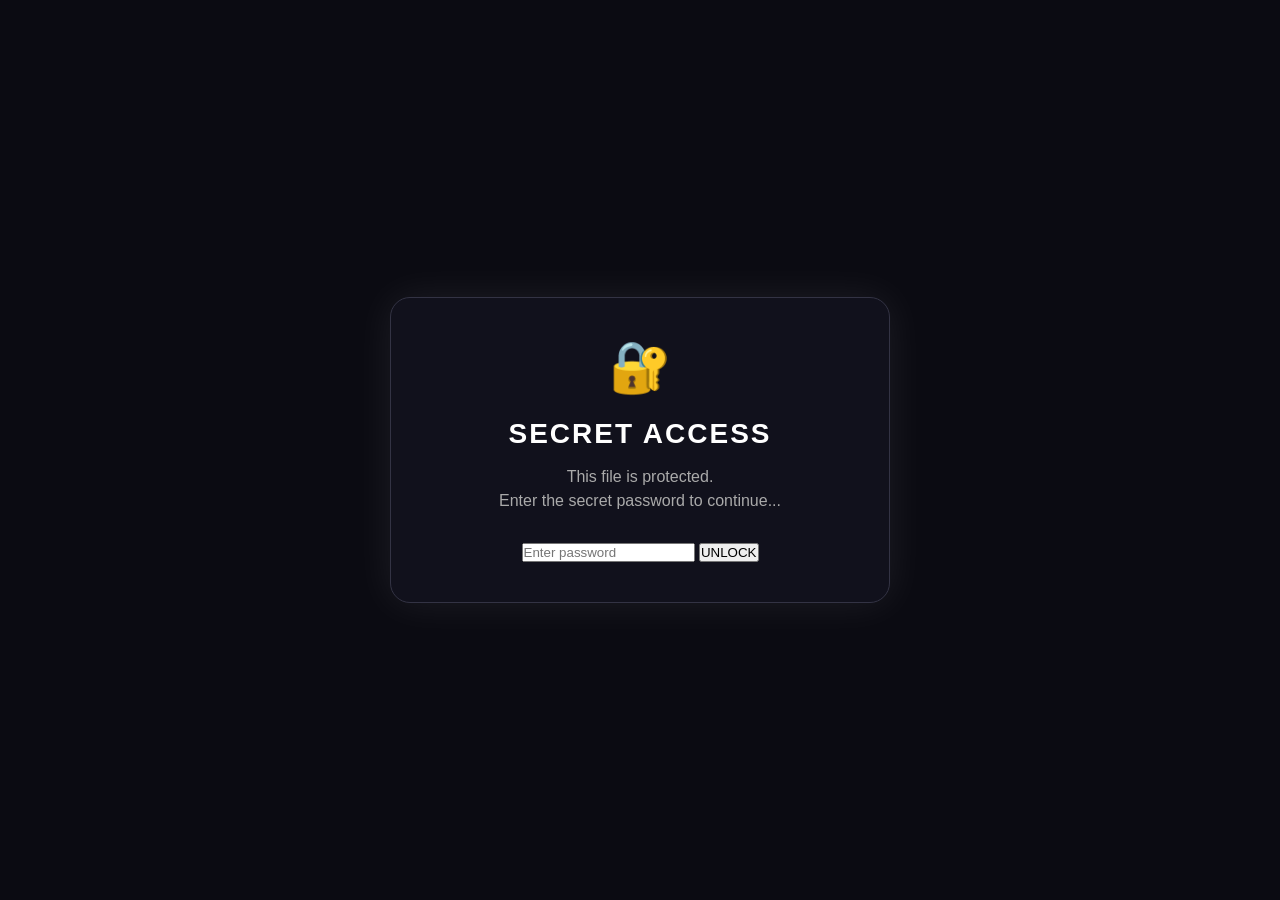
<file: index.html>
<!DOCTYPE html>
<html lang="en">

<head>
    <meta charset="UTF-8">
    <meta name="viewport" content="width=device-width, initial-scale=1.0">

    <title>Secret Scanner</title>

    <link rel="stylesheet" href="style.css">
</head>

<body>

    <!-- PASSWORD SCREEN -->

    <div class="scanner-container" id="passwordScreen">

        <div class="lock">🔐</div>

        <h1>SECRET ACCESS</h1>

        <p class="subtitle">
            This file is protected.<br>
            Enter the secret password to continue...
        </p>

        <input
            type="password"
            id="passwordInput"
            placeholder="Enter password"
        >

        <button id="passwordButton">
            UNLOCK
        </button>

        <p id="passwordStatus"></p>

    </div>


    <!-- SCANNER SCREEN -->

    <div class="scanner-container" id="scannerScreen" style="display: none;">

        <div class="lock">🔐</div>

        <h1>SECRET FILE DETECTED</h1>

        <p class="subtitle">
            A special message is waiting for you...
        </p>

        <div class="scanner-box">
            <div class="scan-line"></div>
        </div>

        <p id="status">Initializing Secret Scanner...</p>

        <div class="progress-container">
            <div id="progress"></div>
        </div>

        <button id="openButton">
            ACCESS FILE
        </button>

    </div>


    <script src="node.js"></script>

</body>
</html>
</file>
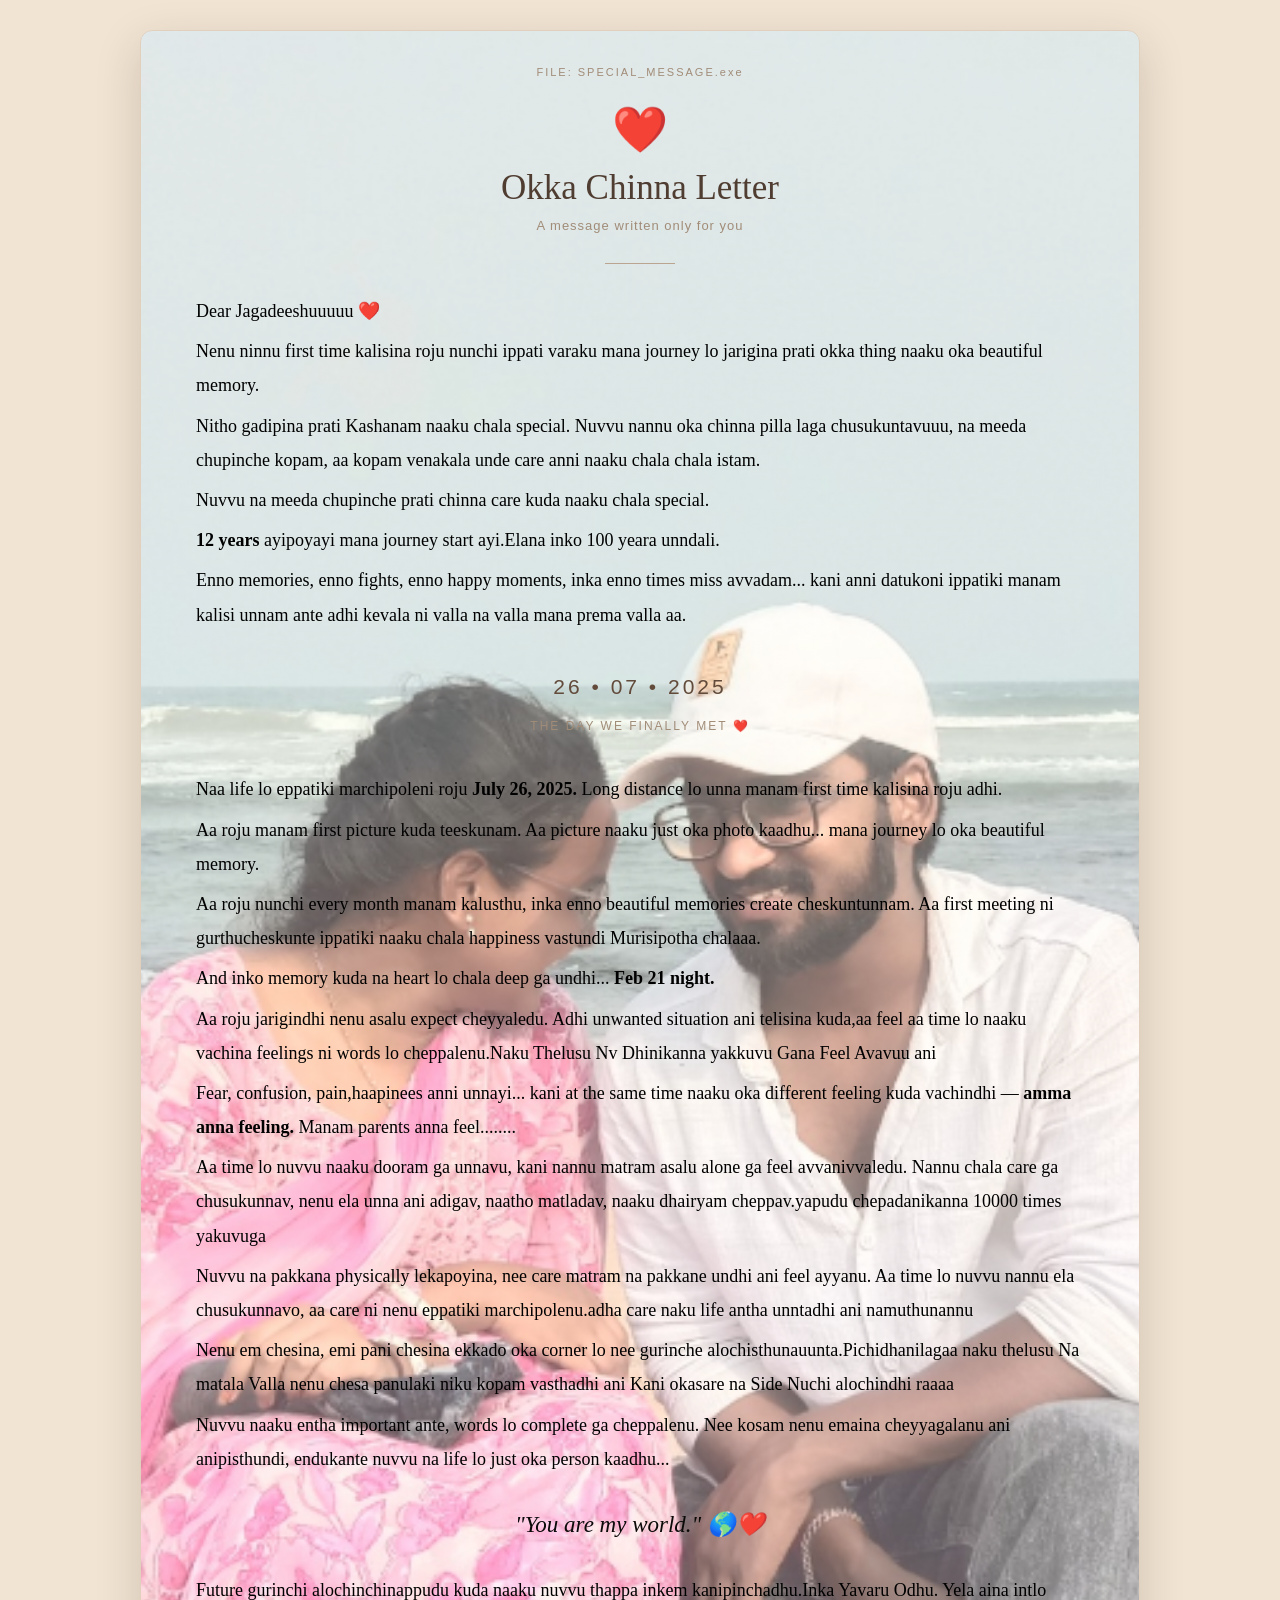
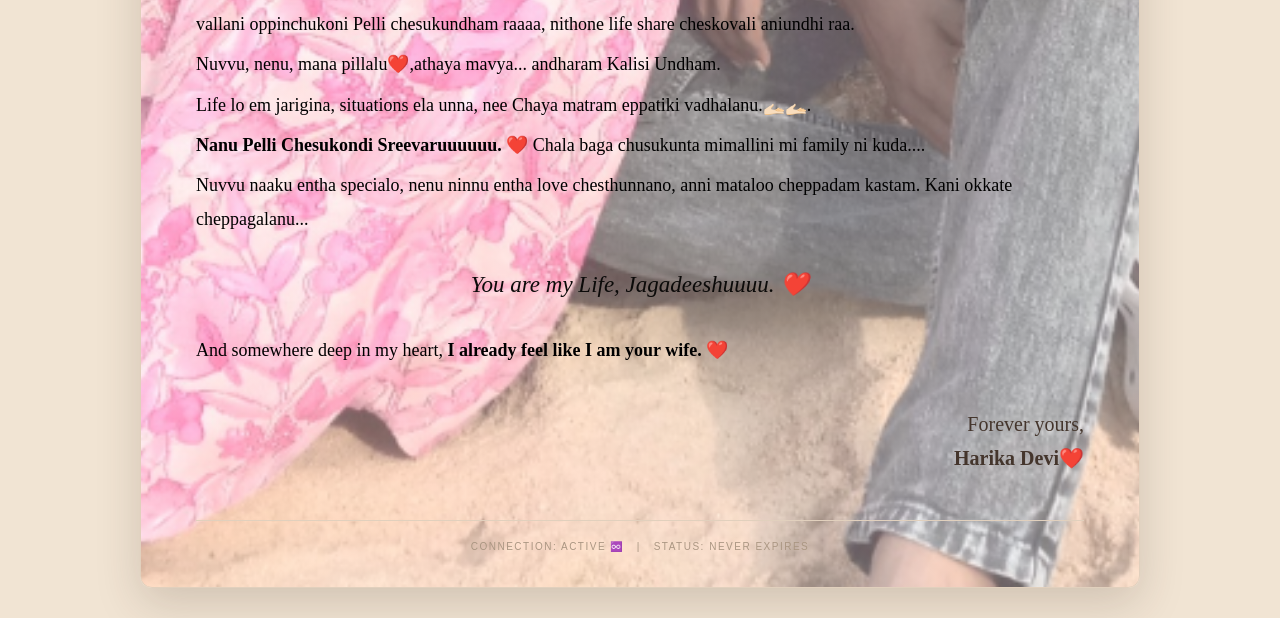
<file: letter.html>
<!DOCTYPE html>
<html lang="en">

<head>
    <meta charset="UTF-8">
    <meta name="viewport" content="width=device-width, initial-scale=1.0">

    <title>For You ❤️</title>

    <style>
        * {
            margin: 0;
            padding: 0;
            box-sizing: border-box;
        }

        body {
            min-height: 100vh;
            padding: 30px 15px;

            background: #f1e4d3;

            display: flex;
            justify-content: center;
            align-items: center;

            font-family: Georgia, "Times New Roman", serif;
            color: #44352c;
        }

.letter {
    width: 95%;
    max-width: 1000px;
    min-height: 600px;

    padding: 35px 55px;

    background-color: rgba(255, 250, 241, 0.35);

    background-image:
        linear-gradient(
            rgba(255, 250, 241, 0.35),
            rgba(255, 250, 241, 0.35)
        ),
        url("third.png");

    background-position: center;
    background-size: cover;
    background-repeat: no-repeat;

    border-radius: 12px;

    box-shadow: 0 15px 45px rgba(60, 40, 25, 0.18);

    border: 1px solid #e1d0bd;
}

        .secret-file {
            text-align: center;

            font-family: Arial, sans-serif;

            font-size: 11px;

            letter-spacing: 2px;

            color: #a18c78;

            margin-bottom: 25px;
        }

        .heart {
            text-align: center;

            font-size: 45px;

            margin-bottom: 12px;
        }

        h1 {
            text-align: center;

            font-size: 35px;

            font-weight: normal;

            color: #503d31;

            margin-bottom: 10px;
        }

        .subtitle {
            text-align: center;

            font-family: Arial, sans-serif;

            font-size: 13px;

            color: #a18c78;

            letter-spacing: 1px;
        }

        .divider {
            width: 70px;
            height: 1px;

            background: #bba591;

            margin: 30px auto;
        }

      .letter-content {
            font-size: 18px;

            line-height: 1.9;

            color: #000000;
        }
         .letter-content p {
            margin-bottom: 6px;
        }

        .special-date {
            text-align: center;

            margin: 35px 0;

            font-family: Arial, sans-serif;
        }

        .special-date .date {
            font-size: 21px;

            letter-spacing: 3px;

            color: #624b3b;

            margin-bottom: 8px;
        }

        .special-date .small-text {
            font-size: 12px;

            letter-spacing: 2px;

            color: #a18c78;
        }
         .important {
            text-align: center;

            font-size: 23px;

            font-style: italic;

            color: #0b0a09;

            margin: 35px 0;
        }


        .signature {
            text-align: right;

            font-size: 20px;

            line-height: 1.7;

            margin-top: 40px;
        }

        .footer {
            text-align: center;

            margin-top: 45px;

            padding-top: 20px;

            border-top: 1px solid #e1d0bd;

            font-family: Arial, sans-serif;

            font-size: 10px;

            letter-spacing: 1.5px;

            color: #aa9682;
        }

        @media (max-width: 600px) {

            body {
                padding: 15px;
            }

            .letter {
                padding: 35px 22px;
            }

            h1 {
                font-size: 29px;
            }

            .letter-content {
                font-size: 16px;
            }

            .important {
                font-size: 20px;
            }
        }

/* Beautiful opening animation */

.letter {
    opacity: 0;
    transform: translateY(50px) scale(0.96);
    animation: openLetter 2s ease-out forwards;
}

.heart {
    opacity: 0;
    transform: scale(0.3);
    animation: showHeart 1.2s ease-out 1.3s forwards;
}

h1,
.subtitle,
.divider {
    opacity: 0;
    animation: showContent 1.2s ease-out 1.6s forwards;
}

@keyframes openLetter {
    0% {
        opacity: 0;
        transform: translateY(50px) scale(0.96);
    }

    100% {
        opacity: 1;
        transform: translateY(0) scale(1);
    }
}

@keyframes showHeart {
    0% {
        opacity: 0;
        transform: scale(0.3);
    }

    70% {
        opacity: 1;
        transform: scale(1.2);
    }

    100% {
        opacity: 1;
        transform: scale(1);
    }
}

@keyframes showContent {
    from {
        opacity: 0;
        transform: translateY(10px);
    }

    to {
        opacity: 1;
        transform: translateY(0);
    }
}

    </style>
</head>

<body>

    <div class="letter">

        <div class="secret-file">
            FILE: SPECIAL_MESSAGE.exe
        </div>

        <div class="heart">
            ❤️
        </div>

        <h1>Okka Chinna Letter</h1>

        <div class="subtitle">
            A message written only for you
        </div>

        <div class="divider"></div>


        <div class="letter-content">

            <p>
                Dear Jagadeeshuuuuu ❤️
            </p>

            <p>
                Nenu ninnu first time kalisina roju
                nunchi ippati varaku mana journey lo jarigina prati
                okka thing naaku oka beautiful memory.
            </p>

            <p>
                Nitho gadipina prati Kashanam naaku chala special.
                Nuvvu nannu oka chinna pilla laga chusukuntavuuu,
                na meeda chupinche kopam, aa kopam venakala unde
                care anni naaku chala chala istam.
            </p>

            <p>
                Nuvvu na meeda chupinche prati chinna care kuda
                naaku chala special.
            </p>

            <p>
                <strong>12 years</strong> ayipoyayi mana journey
                start ayi.Elana inko 100 yeara unndali.
            </p>

            <p>
                Enno memories, enno fights, enno happy moments,
                inka enno times miss avvadam... kani anni datukoni
                ippatiki manam kalisi unnam ante adhi kevala ni valla na valla mana prema valla aa.
            </p>


            <div class="special-date">

                <div class="date">
                    26 • 07 • 2025
                </div>

                <div class="small-text">
                    THE DAY WE FINALLY MET ❤️
                </div>

            </div>


            <p>
                Naa life lo eppatiki marchipoleni roju
                <strong>July 26, 2025.</strong> Long distance lo
                unna manam first time kalisina roju adhi.
            </p>

            <p>
                Aa roju manam first picture kuda teeskunam.
                Aa picture naaku just oka photo kaadhu...
                mana journey lo oka beautiful memory.
            </p>

            <p>
                Aa roju nunchi every month manam kalusthu,
                inka enno beautiful memories create cheskuntunnam.
                Aa first meeting ni gurthucheskunte ippatiki
                naaku chala happiness vastundi Murisipotha chalaaa.
            </p>


            <p>
                And inko memory kuda na heart lo chala deep ga undhi...
                <strong>Feb 21 night.</strong>
            </p>

            <p>
                Aa roju jarigindhi nenu asalu expect cheyyaledu.
                Adhi unwanted situation ani telisina kuda,aa feel
                aa time lo naaku vachina feelings ni words lo
                cheppalenu.Naku Thelusu Nv Dhinikanna yakkuvu Gana Feel Avavuu ani
            </p>

            <p>
                Fear, confusion, pain,haapinees anni unnayi...
                kani at the same time naaku oka different feeling
                kuda vachindhi — <strong>amma anna feeling.</strong>
                Manam parents anna feel........
            </p>

            <p>
                Aa time lo nuvvu naaku dooram ga unnavu,
                kani nannu matram asalu alone ga feel avvanivvaledu.
                Nannu chala care ga chusukunnav, nenu ela unna ani
                adigav, naatho matladav, naaku dhairyam cheppav.yapudu chepadanikanna 10000 times yakuvuga
            </p>

            <p>
                Nuvvu na pakkana physically lekapoyina,
                nee care matram na pakkane undhi ani feel ayyanu.
                Aa time lo nuvvu nannu ela chusukunnavo,
                aa care ni nenu eppatiki marchipolenu.adha care naku life antha unntadhi ani namuthunannu
            </p>

            <p>
                Nenu em chesina, emi pani chesina ekkado oka corner
                lo nee gurinche alochisthunauunta.Pichidhanilagaa
                naku thelusu Na matala Valla nenu chesa panulaki niku kopam vasthadhi
                ani Kani okasare na Side Nuchi alochindhi raaaa
            </p>

            <p>
                Nuvvu naaku entha important ante,
                words lo complete ga cheppalenu.
                Nee kosam nenu emaina cheyyagalanu ani anipisthundi,
                endukante nuvvu na life lo just oka person kaadhu...
            </p>

        </div>


        <div class="important">
            "You are my world." 🌎❤️
        </div>


        <div class="letter-content">

            <p>
                Future gurinchi alochinchinappudu kuda naaku
                nuvvu thappa inkem kanipinchadhu.Inka Yavaru Odhu.
                Yela aina intlo vallani oppinchukoni Pelli chesukundham raaaa,
                nithone life share cheskovali aniundhi raa.
            </p>

            <p>
                Nuvvu, nenu, mana pillalu❤️,athaya mavya...
                andharam Kalisi Undham.
            </p>

            <p>
                Life lo em jarigina, situations ela unna,
                nee Chaya matram eppatiki vadhalanu.🫴🏻🫴🏻.
            </p>

            <p>
                <strong>Nanu Pelli Chesukondi Sreevaruuuuuu.</strong> ❤️
                Chala baga chusukunta mimallini mi family ni kuda....
            </p>

            <p>
                Nuvvu naaku entha specialo, nenu ninnu entha
                love chesthunnano, anni mataloo cheppadam kastam.
                Kani okkate cheppagalanu...
            </p>

        </div>


        <div class="important">
            You are my Life, Jagadeeshuuuu. ❤️
        </div>


        <div class="letter-content">

            <p>
                And somewhere deep in my heart,
                <strong>I already feel like I am your wife.</strong> ❤️
            </p>

        </div>


        <div class="signature">

            Forever yours,<br>

            <strong>Harika Devi❤️</strong>

        </div>


        <div class="footer">
            CONNECTION: ACTIVE ♾️ &nbsp; | &nbsp; STATUS: NEVER EXPIRES
        </div>

    </div>

</body>

</html>
</file>
<file: style.css>
* {
    margin: 0;
    padding: 0;
    box-sizing: border-box;
}

html,
body {
    width: 100%;
    min-height: 100%;
}

body {
    min-height: 100vh;

    display: flex;
    justify-content: center;
    align-items: center;

    padding: 20px;

    background: #0b0b12;
    color: white;

    font-family: Arial, sans-serif;

    overflow-x: hidden;
}

.scanner-container {
    width: 100%;
    max-width: 500px;

    padding: 40px 25px;

    text-align: center;

    border: 1px solid #333344;
    border-radius: 20px;

    background: #11111c;

    box-shadow: 0 0 40px rgba(255, 255, 255, 0.08);
}

.lock {
    font-size: 50px;
    margin-bottom: 20px;
}

h1 {
    font-size: clamp(20px, 5vw, 28px);

    letter-spacing: 2px;

    margin-bottom: 12px;

    line-height: 1.3;

    word-wrap: break-word;
}

.subtitle {
    color: #aaa;

    margin-bottom: 30px;

    line-height: 1.5;
}

.scanner-box {
    width: 180px;
    height: 180px;

    margin: auto;

    border: 2px solid #777;
    border-radius: 15px;

    position: relative;

    overflow: hidden;
}

.scan-line {
    position: absolute;

    width: 100%;
    height: 3px;

    background: white;

    top: 0;
    left: 0;

    animation: scanning 2s infinite;
}

@keyframes scanning {

    0% {
        top: 0;
    }

    50% {
        top: 100%;
    }

    100% {
        top: 0;
    }
}

#status {
    margin: 25px 0 12px;

    color: #bbb;

    line-height: 1.5;
}

.progress-container {
    width: 100%;
    max-width: 100%;

    height: 6px;

    background: #292936;

    border-radius: 10px;

    overflow: hidden;
}

#progress {
    width: 0%;
    height: 100%;

    background: white;

    transition: width 0.2s;
}

#openButton {
    margin-top: 25px;

    padding: 12px 25px;

    border: none;
    border-radius: 25px;

    background: white;
    color: black;

    font-weight: bold;

    cursor: pointer;

    display: none;
}

#openButton:hover {
    transform: scale(1.05);
}


/* 📱 Small screens */

@media (max-width: 600px) {

    body {
        padding: 15px;
    }

    .scanner-container {
        padding: 30px 18px;
    }

    .lock {
        font-size: 42px;
    }

    .scanner-box {
        width: 160px;
        height: 160px;
    }

    .subtitle {
        font-size: 14px;
    }
}

/* Soft letter reveal */




/* Access Granted Animation */

#status {
    transition: all 0.5s ease;
}

#openButton {
    animation: buttonAppear 0.8s ease forwards;
}

@keyframes buttonAppear {
    from {
        opacity: 0;
        transform: translateY(15px) scale(0.9);
    }

    to {
        opacity: 1;
        transform: translateY(0) scale(1);
    }
}

#openButton:hover {
    transform: scale(1.06);
    transition: 0.2s ease;
}




/* Access Granted */

.access-granted {
    animation: accessGranted 1s ease-in-out infinite alternate;
}

@keyframes accessGranted {

    from {
        opacity: 0.6;
        transform: scale(1);
    }

    to {
        opacity: 1;
        transform: scale(1.05);
    }
}

#openButton {
    animation: buttonAppear 0.8s ease forwards;
}

@keyframes buttonAppear {

    from {
        opacity: 0;
        transform: translateY(15px);
    }

    to {
        opacity: 1;
        transform: translateY(0);
    }

}
</file>
